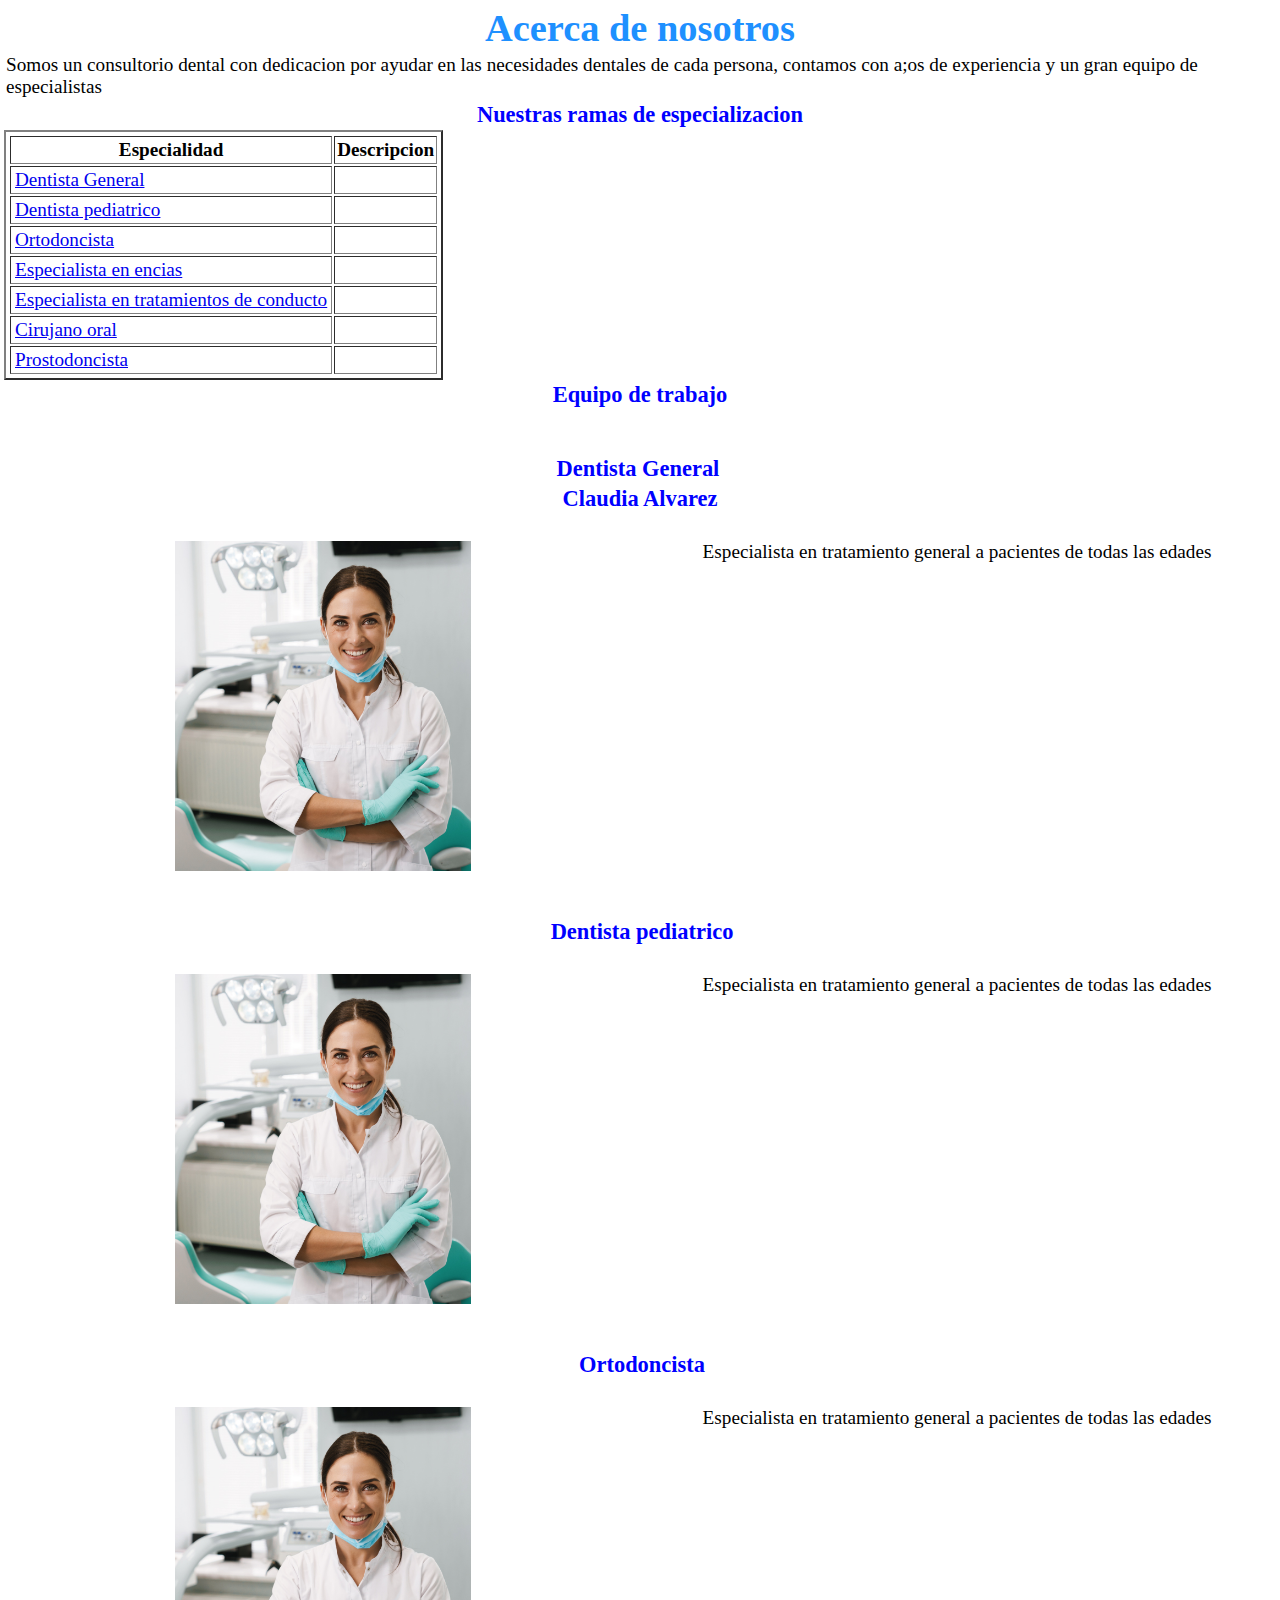
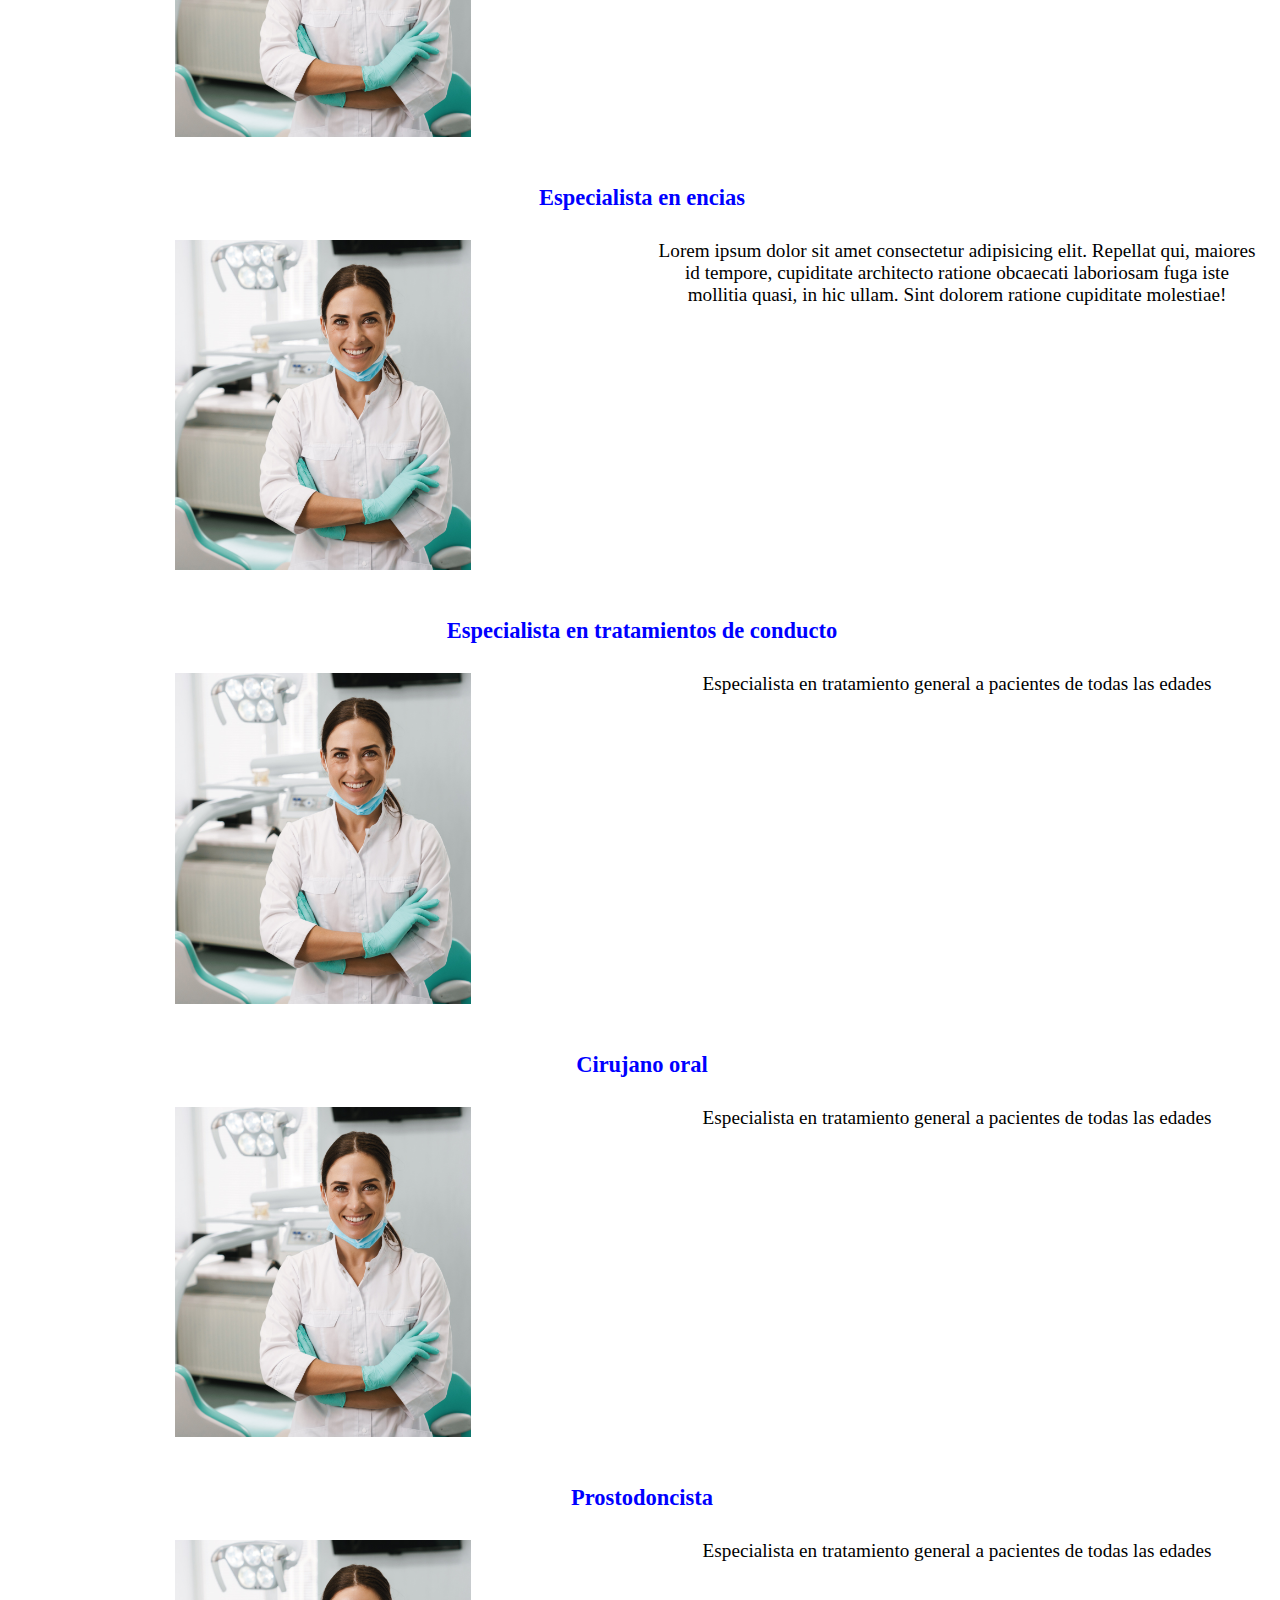
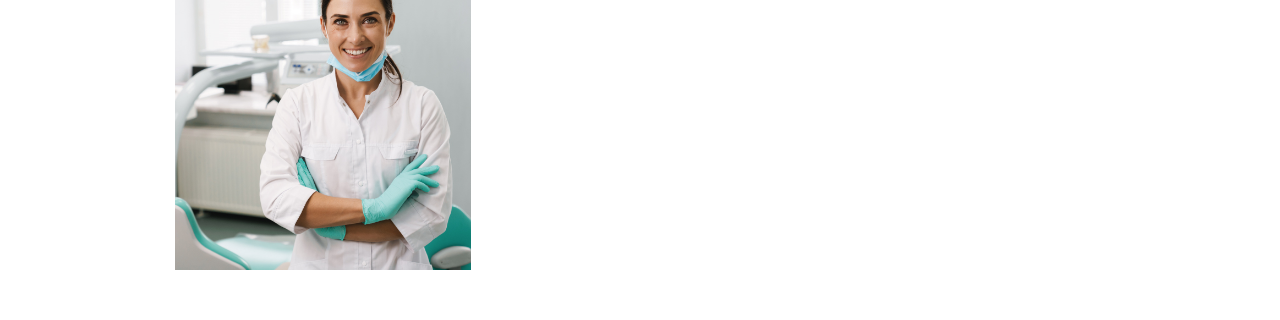
<file: about.html>
<!DOCTYPE html>
<html lang="en">

<head>
    <meta charset="UTF-8">
    <meta name="viewport" content="width=device-width, initial-scale=1.0">
    <link rel="stylesheet" href="./assets/style/style.css">
    <title>Acerca de nosotros</title>
</head>

<body>

    <h1>Acerca de nosotros</h1>
    <p>Somos un consultorio dental con dedicacion por ayudar en las necesidades dentales de cada persona, contamos con
        a;os de experiencia y un gran equipo de especialistas</p>

    <h3>Nuestras ramas de especializacion</h3>

    <table border="2" align="center">
        <tr>
            <th>Especialidad</th>
            <th>Descripcion</th>
        </tr>
        <tr>
            <td><a href="#DentistaGeneral">Dentista General</a> </td>
            <td></td>
        </tr>
        <tr>
            <td><a href="#DentistaPediatrico">Dentista pediatrico</a></td>
            <td></td>
        </tr>
        <tr>
            <td><a href="#Ortodoncista">Ortodoncista</a></td>
            <td></td>
        </tr>
        <tr>
            <td><a href="#EspecialistaEnEncias">Especialista en encias</a></td>
            <td></td>
        </tr>
        <tr>
            <td><a href="#EspecialistaEnConducto">Especialista en tratamientos de conducto</a></td>
            <td></td>
        </tr>
        <tr>
            <td><a href="#CirujanoOral">Cirujano oral</a></td>
            <td></td>
        </tr>
        <tr>
            <td><a href="#Prostodoncista">Prostodoncista</a></td>
            <td></td>
        </tr>
    </table>
    <h3>Equipo de trabajo</h3>

    <br><br>

    <h3>Dentista General<a name="DentistaGeneral"></a></h3>
    <h3>Claudia Alvarez</h3>
    <div class="row">
        <div class="column">
            <img src="./assets/img/DentistaGeneral.jpg" width="300">
        </div>
        <div class="column">
            <p>Especialista en tratamiento general a pacientes de todas las edades</p>
        </div>
    </div>
    <br>

    <h3><a name="DentistaPediatrico"></a>Dentista pediatrico</h3>
    <div class="row">
        <div class="column">
            <img src="./assets/img/DentistaGeneral.jpg" width="300">
        </div>
        <div class="column">
            <p>Especialista en tratamiento general a pacientes de todas las edades</p>
        </div>
    </div>
    <br>

    <h3><a name="Ortodoncista"></a>Ortodoncista</h3>
    <div class="row">
        <div class="column">
            <img src="./assets/img/DentistaGeneral.jpg" width="300">
        </div>
        <div class="column">
            <p>Especialista en tratamiento general a pacientes de todas las edades</p>
        </div>
    </div>
    <br>

    <h3><a name="EspecialistaEnEncias"></a>Especialista en encias</h3>
    <div class="row">
        <div class="column">
            <img src="./assets/img/DentistaGeneral.jpg" width="300">
        </div>
        <div class="column">
            <p>Lorem ipsum dolor sit amet consectetur adipisicing elit. Repellat qui, maiores id tempore, cupiditate architecto ratione obcaecati laboriosam fuga iste mollitia quasi, in hic ullam. Sint dolorem ratione cupiditate molestiae!</p>
        </div>
    </div>
    <br>

    <h3><a name="EspecialistaEnConducto"></a>Especialista en tratamientos de conducto</h3>
    <div class="row">
        <div class="column">
            <img src="./assets/img/DentistaGeneral.jpg" width="300">
        </div>
        <div class="column">
            <p>Especialista en tratamiento general a pacientes de todas las edades</p>
        </div>
    </div>
    <br>

    <h3><a name="CirujanoOral"></a>Cirujano oral</h3>
    <div class="row">
        <div class="column">
            <img src="./assets/img/DentistaGeneral.jpg" width="300">
        </div>
        <div class="column">
            <p>Especialista en tratamiento general a pacientes de todas las edades</p>
        </div>
    </div>
    <br>

    <h3><a name="Prostodoncista"></a>Prostodoncista</h3>
    <div class="row">
        <div class="column">
            <img src="./assets/img/DentistaGeneral.jpg" width="300">
        </div>
        <div class="column">
            <p>Especialista en tratamiento general a pacientes de todas las edades</p>
        </div>
    </div>

    <br>
</body>

</html>
</file>
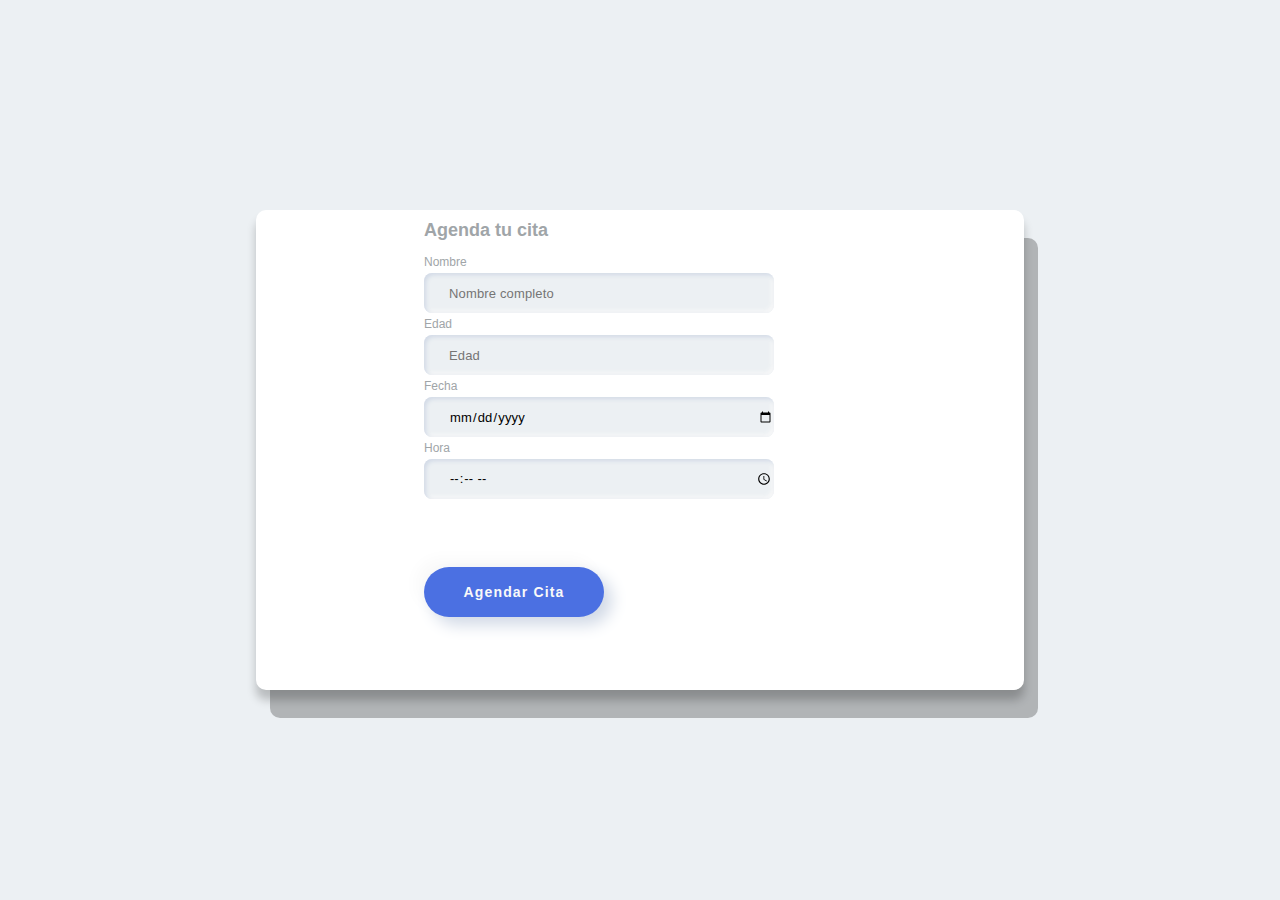
<file: AgendarCita.html>
<!DOCTYPE html>
<html lang="en">
<head>
    <meta charset="UTF-8">
    <meta name="viewport" content="width=device-width, initial-scale=1.0">
    <link rel="stylesheet" href="./assets/style/formulario.css">
    <title>Agendar cita</title>
</head>
<body>

<br>
    <div class="container" id="container">
        <div class="form-container AgendarCita-Container">
            <form action="#">
                <h2>Agenda tu cita</h2>
                <br>
                <label for="Nombre">Nombre</label>
                <br>
                <input type="text" placeholder="Nombre completo">
                <br>
                <label for="">Edad</label>
                <br>
                <input type="number" placeholder="Edad">
                <br>
                <label for="Fecha" >Fecha </label>
                <br>
                <input type="date" >
                <br>
                <label for="">Hora</label>
                <br>
                <input type="time" name="Hora" id="">
                <br><br>
                <button type="submit">Agendar Cita</button>
        
            </form>
        </div>
    </div>
    
</body>
</html>
</file>
<file: assets/style/style.css>
*,
*::after,
*::before {
  margin: 0;
  padding: 2px;
  box-sizing: inherit; 
}

h1, h3{text-align: center;}

footer{
    padding-top: 10px;
    background-color: aquamarine;
}


html {
  box-sizing: border-box;
  font-size: 120%; 
}

.navbar{
    background-color: blue;
    height: 45px;
}


.nombre{
    text-align: center;
}
.banner{
    display: flex;
    text-align: center;
    align-items: center;
    padding: 5px;
    background-image: url(../img/image.jpg);
    background-repeat: repeat;
    background-size: contain;
}

.serv{
    text-align: center;
}

.row {
    padding-top: 10px;
    display: flex;
    flex-wrap: wrap;
    padding: 10 4px;
  }

  .column {
    text-align: center;
    flex: 50%;
    max-width: 50%;
    padding: 15px;
  }
  .column2 {
    flex:50%;
    max-width: 50%;
    padding: 0 4px;
  }
  .column2 img {
    vertical-align: middle;
    margin-top: 10px;
    width: 80%;
  }

  @media screen and (max-width: 800px) {
    .column {
      flex: 45%;
      max-width: 50%;
    }
  }
  
  /* Responsive layout - makes the two columns stack on top of each other instead of next to each other */
  @media screen and (max-width: 600px) {
    .column {
      flex: 100%;
      max-width: 100%;
    }
  }
/*
.row{
    
  width: 60%;
  margin: 2rem auto; 
}

.columnimg {
    display: grid;
    grid-template-columns: repeat(8, 1fr);
    grid-template-rows: repeat(8, 5vw);
    grid-gap: 15px;
    background-color: red;
    }

.image{
    width: 100%;
    height: 100%;
    object-fit: cover;
    background-color: blue;
}
*/
/*

.one{
    grid-column-start: 1;
    grid-column-end: 4;
    grid-row-start: 1;
    grid-row-end: 4;
    width: 50%;
  height: auto;
}
.two{
    grid-column-start: 5;
    grid-column-end: 8;
    grid-row-start: 5;
    grid-row-end: 5;
    width: 50%;
  height: auto;
}
.three{
    grid-column-start: 1;
    grid-column-end: 4;
    grid-row-start: 5;
    grid-row-end: 8;
    width: 100%;
  height: auto;
}
.four{
    grid-column-start: 5;
    grid-column-end: 8;
    grid-row-start: 1;
    grid-row-end: 4;
    width: 100%;
  height: auto;
}
*/
.column {
        float: left;
        width: 50%;
        }

        h1 {
            color: dodgerblue;
        }
        
        h2,h3,h4,h5,h6 {
            color: blue;
        }
</file>
<file: assets/style/formulario.css>
/*Formulario*/
*, *::after, *::before {
    margin: 0;
    padding: 0;
    box-sizing: border-box;
    user-select: none;
  }
  
  body {
    width: 100%;
    height: 100vh;
    display: flex;
    justify-content: center;
    align-items: center;
    font-family: "Montserrat", sans-serif;
    font-size: 12px;
    background-color: #ecf0f3;
    color: #a0a5a8;
  }


input{
    width: 350px;
    height: 40px;
    margin: 4px 0;
    padding-left: 25px;
    font-size: 13px;
    letter-spacing: 0.15px;
    border: none;
    outline: none;
    font-family: "Montserrat", sans-serif;
    background-color: #ecf0f3;
    transition: 0.25s ease;
    border-radius: 8px;
    box-shadow: inset 2px 2px 4px #d1d9e6, inset -2px -2px 4px #f9f9f9;
  }
  
  .container{
    display: flex;
    background-color: #fff;
    border-radius: 10px;
    box-shadow: 14px 28px rgba(0,0,0,0.25), 0 10px 10px rgba(0,0,0,0.22);
    position: absolute;
    overflow: hidden;
    width: 768px;
    max-width: 100%;
    min-height: 480px;
    justify-content: center;
  align-items: center;
  padding-top: 20px;
  
  }
  
  .AgendarCita-Container{
    z-index: 100;
    left: calc(100% - 600px );
  }
  
  .form-container{
    position: absolute;
    top: 10;
    height: 100%;
    transition: all 0.6s ease-in-out;
  }
  
  button{
    width: 180px;
    height: 50px;
    border-radius: 25px;
    margin-top: 50px;
    font-weight: 700;
    font-size: 14px;
    letter-spacing: 1.15px;
    background-color: #4B70E2;
    color: #f9f9f9;
    box-shadow: 8px 8px 16px #d1d9e6, -8px -8px 16px #f9f9f9;
    border: none;
    outline: none;
  }
  
  button:active{
    transform: scale(0.95);
  }
  
  button:focus{
    outline: none;
  }
  
  button.ghost{
    background: transparent;
    border-color: #FFFFFF;
  }
  
  .form {
    display: flex;
    justify-content: center;
    align-items: center;
    flex-direction: column;
    width: 100%;
    height: 100%;
  }
  /*Fin formulario*/
</file>
